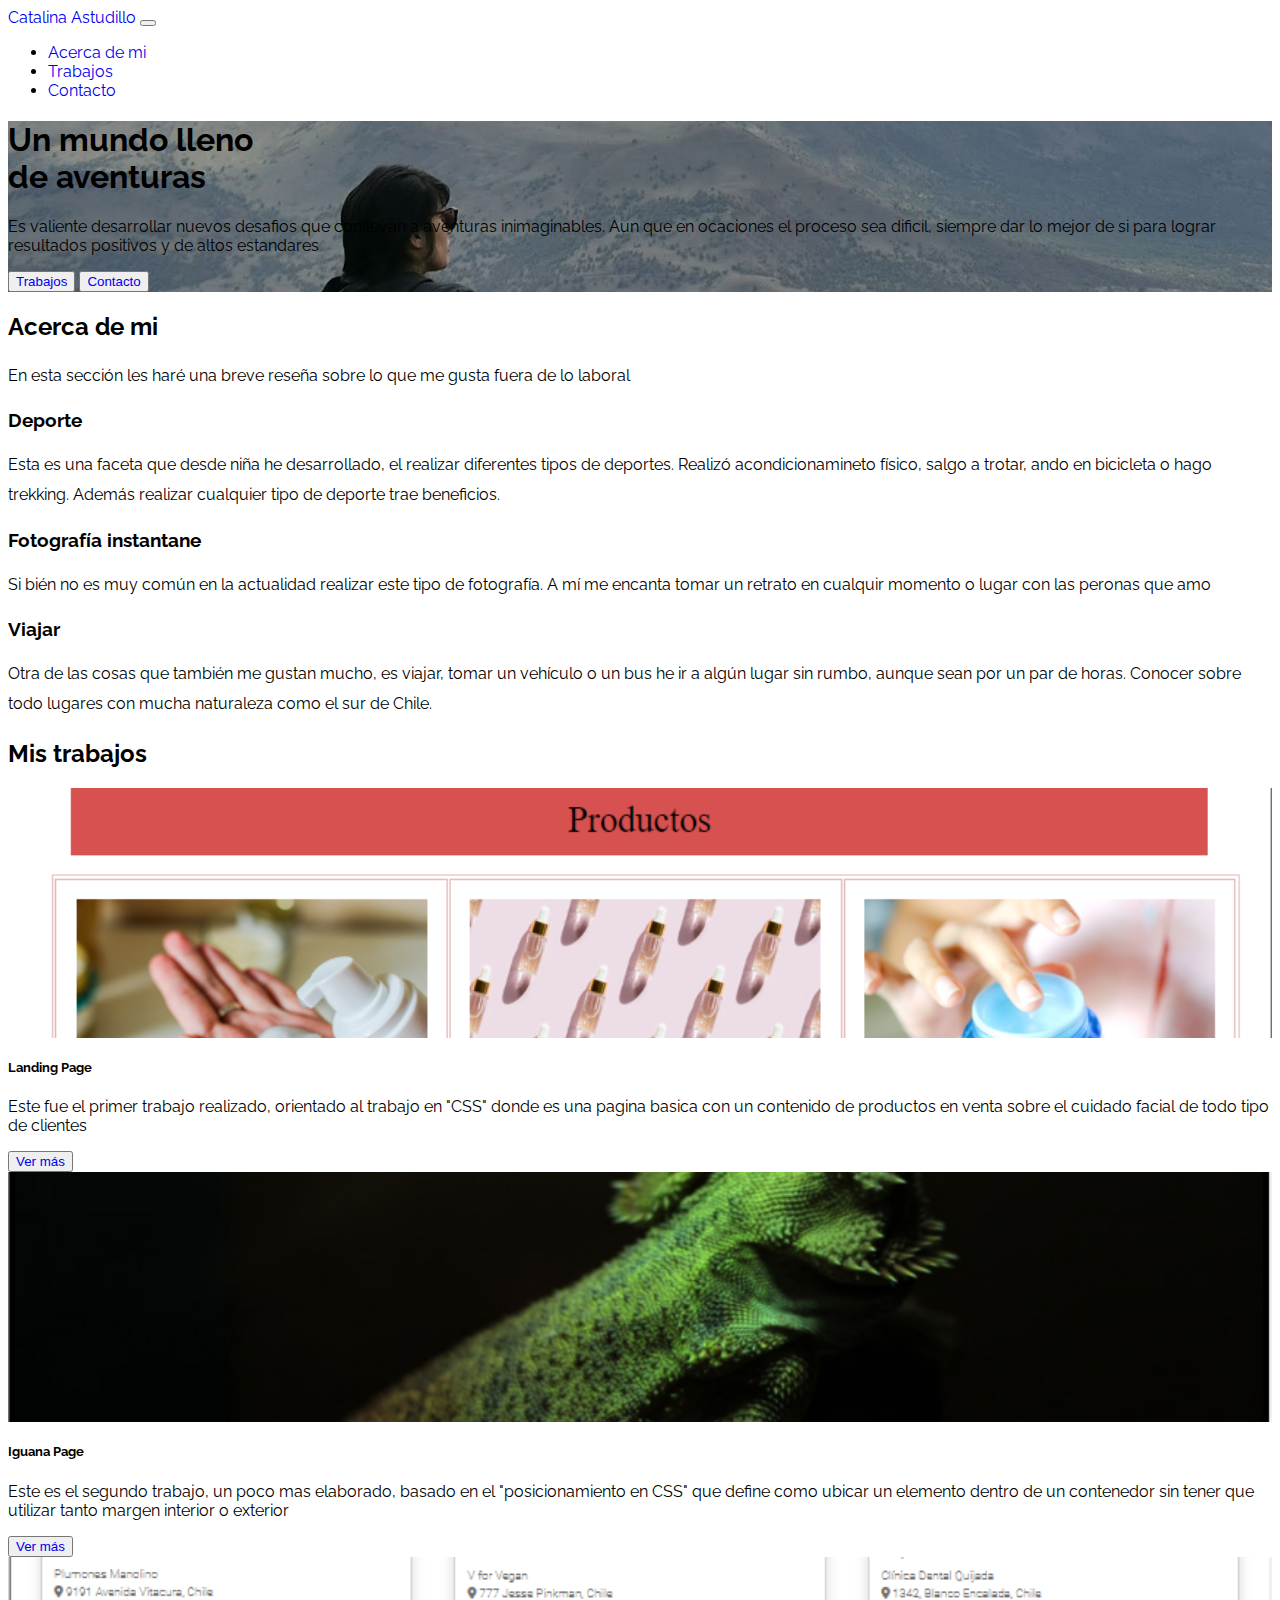
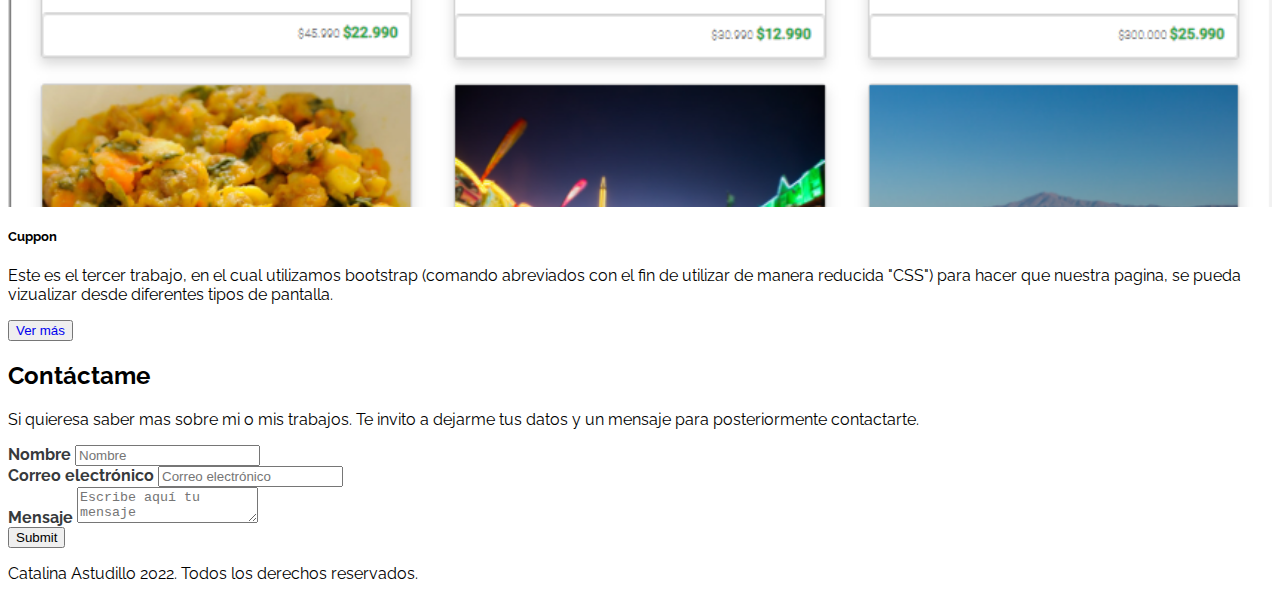
<file: index.html>
<!DOCTYPE html>
<html lang="es">

    <head>
        <meta charset="UTF-8">
        <meta http-equiv="X-UA-Compatible" content="IE=edge">
        <meta name="viewport" content="width=device-width, initial-scale=1.0">
        <link rel="preconnect" href="https://fonts.googleapis.com">
        <link rel="preconnect" href="https://fonts.gstatic.com" crossorigin>
        <link href="https://fonts.googleapis.com/css2?family=Raleway:wght@400;700&display=swap" rel="stylesheet">

        <link href="https://cdn.jsdelivr.net/npm/bootstrap@5.1.3/dist/css/bootstrap.min.css" rel="stylesheet"
            integrity="sha384-1BmE4kWBq78iYhFldvKuhfTAU6auU8tT94WrHftjDbrCEXSU1oBoqyl2QvZ6jIW3" crossorigin="anonymous">

        <title>Catalin Astudillo</title>

        <link rel="shortcut icon" href="assets/img/favicon-32x32.png" type="image/x-icon">

        <link rel="stylesheet" href="https://cdnjs.cloudflare.com/ajax/libs/font-awesome/5.9.0/css/all.min.css"
            integrity="sha512-q3eWabyZPc1XTCmF+8/LuE1ozpg5xxn7iO89yfSOd5/oKvyqLngoNGsx8jq92Y8eXJ/IRxQbEC+FGSYxtk2oiw=="
            crossorigin="anonymous" referrerpolicy="no-referrer" />

        <link rel="stylesheet" href="assets/css/estilos.css">
        
    </head>

    <body>
        <nav class="navbar navbar-expand-lg bg-success navbar-dark fixed-top">
            <div class="container">
                <a class="navbar-brand" href="#">
                    Catalina Astudillo
                </a>
                <button class="navbar-toggler" type="button" data-bs-toggle="collapse"
                    aria-controls="navbarSupportedContent" aria-expanded="false" aria-label="Toggle navigation">
                    <span class="navbar-toggler-icon"></span>
                </button>

                <div class="collapse navbar-collapse" id="navbarSupportedContent">
                    <ul class="navbar-nav ms-auto mb-2 mb-lg-0 fs-5">
                        <li class="nav-item">
                            <a class="nav-link" href="#Acerca-de-mi">Acerca de mi</a>
                        </li>
                        <li class="nav-item">
                            <a class="nav-link" href="#Mis-trabajos">Trabajos</a>
                        </li>
                        <li class="nav-item">
                            <a class="nav-link" href="#Contacto">Contacto</a>
                        </li>
                    </ul>
                </div>
            </div>
        </nav>


        <header id="Hero-Section" class="text-light text-end py-5 mt-5">
            <div class="container">
                <div class="ms-auto col-12 col-md-7 ">
                    <h1 class="display-1 fw-bold my-5">
                        Un mundo lleno <br> de aventuras
                    </h1>
                    <p class="my-5">
                        Es valiente desarrollar nuevos desafios que conllevan a aventuras inimaginables. Aun que en
                        ocaciones el proceso sea dificil, siempre dar lo mejor de si para lograr resultados positivos y de
                        altos estandares
                    </p>
                    <div class="mb-5 pb-5">
                        <button class="btn btn-lg btn-outline-info text-light me-4">
                            <a class="text-light"href="#Mis-trabajos">Trabajos</a>
                        </button>
                        <button class="btn btn-lg btn-outline-info text-light">
                            <a class="text-light"href="#Contacto">Contacto</a>
                        </button>
                    </div>
                </div>
            </div>
        </header>


        <section id="Acerca-de-mi" class="container text-center my-5">

            <h2 class="display-3 fw-bold my-4">Acerca de mi</h2>

            <p class="my-4">
                En esta sección les haré una breve reseña sobre lo que me gusta fuera de lo laboral
            </p>

            <div class="row">
                <div class="col-12 col-md-4">
                    <i class="fas fa-dumbbell fa-3x my-3"></i>
                    <h3 class="my-3 fw-bold">Deporte</h3>
                    <p class="my-3">
                        Esta es una faceta que desde niña he desarrollado, el realizar diferentes tipos de deportes. Realizó
                        acondicionamineto físico, salgo a trotar, ando en bicicleta o hago trekking.

                        Además realizar cualquier tipo de deporte trae beneficios.
                    </p>
                </div>

                <div class="col-12 col-md-4">
                    <i class="fas fa-camera-retro fa-3x my-3"></i>
                    <h3 class="my-3 fw-bold">Fotografía instantane</h3>
                    <p class="my-3">
                        Si bién no es muy común en la actualidad realizar este tipo de fotografía. A mí me encanta tomar un
                        retrato en cualquir momento o lugar con las peronas que amo
                    </p>
                </div>

                <div class="col-12 col-md-4">
                    <i class="fas fa-plane fa-3x my-3"></i>
                    <h3 class="my-3 fw-bold">Viajar</h3>
                    <p class="my-3">
                        Otra de las cosas que también me gustan mucho, es viajar, tomar un vehículo o un bus he ir a algún
                        lugar sin rumbo, aunque sean por un par de horas. Conocer sobre todo lugares con mucha naturaleza
                        como el sur de Chile.
                    </p>
                </div>
            </div>
        </section>


        <section id="Mis-trabajos" class="my-5 p-5 bg-success">

            <h2 class="display-4 fw-bold text-center text-light mb-3">Mis trabajos</h2>

            <div class="row">
                <div class="col-12 col-sm-4 py-2">
                    <div class="card">
                        <div class="image-top" style="background-image: url(assets/img/Landing-page.png)"></div>
                        <div class="card-body">
                            <h5 class="card-title fw-bold">Landing Page</h5>
                            <p class="card-text">
                                Este fue el primer trabajo realizado, orientado al trabajo en "CSS"
                                donde es una pagina basica con un contenido de productos en venta sobre el cuidado facial de
                                todo tipo de clientes
                            </p>
                            <button type="button" class="btn btn-outline-info">
                                <a href="landing-page.html" target="_blank" rel="noopenernoreferrer">Ver más</a>
                            </button>
                        </div>
                    </div>
                </div>

                <div class="col-12 col-sm-4 py-2">
                    <div class="card">
                        <div class="image-top" style="background-image: url(assets/img/iguana-page.png)"></div>
                        <div class="card-body">
                            <h5 class="card-title fw-bold">Iguana Page</h5>
                            <p class="card-text">
                                Este es el segundo trabajo, un poco mas elaborado, basado en el "posicionamiento en CSS" que
                                define como ubicar un elemento dentro de un contenedor sin tener que utilizar tanto margen
                                interior o exterior
                            </p>
                            <button type="button" class="btn btn-outline-info">
                                <a href="iguana-page.html" target="_blank" rel="noopenernoreferrer">Ver más</a>
                            </button>
                        </div>
                    </div>
                </div>

                <div class="col-12 col-sm-4 py-2">
                    <div class="card">
                        <div class="image-top" style="background-image: url(assets/img/cuppon.png)"></div>
                        <div class="card-body">
                            <h5 class="card-title fw-bold">Cuppon</h5>
                            <p class="card-text">
                                Este es el tercer trabajo, en el cual utilizamos bootstrap (comando abreviados con el fin de
                                utilizar de manera reducida "CSS") para hacer que nuestra pagina, se pueda vizualizar desde
                                diferentes tipos de pantalla.
                            </p>
                            <button type="button" class="btn btn-outline-info">
                                <a href="cuppon.html" target="_blank" rel="noopenernoreferrer">Ver más</a>
                            </button>
                        </div>
                    </div>
                </div>
            </div>

        </section>

        <section id="Contacto" class="container my-5">

            <h2 class="display-4 fw-bold text-center my-4">Contáctame</h2>
        
            <p class="text-center my-4 d-none d-md-block">Si quieresa saber mas sobre mi o mis trabajos.
                Te invito a dejarme tus datos y un mensaje para posteriormente contactarte.
            </p>
        
            <form action="mensaje.html">
        
                <div class="form-group mb-4">
                    <label class="mb-2" >Nombre</label>
                <!-- Campo Nombre Obligatorio el ingreso, ademas solo puede ingresar mayusculas y minusculas -->
                <!-- Letra inicial automaticamente queda en mayuscula -->
                    <input class="form-control text-capitalize" placeholder="Nombre" required pattern="[A-Za-z\s]+"/>
                </div>
        
                <div class="form-group mb-4">
                    <label class="mb-2">Correo electrónico</label>
                    <!-- Campo Correo Obligatorio, ingreso automatico en minuscula -->
                    <input class="form-control text-lowercase" type="email" placeholder="Correo electrónico" required/>
                </div>
        
                <div class="form-group">
                    <label class="mb-2">Mensaje</label>
                    <!-- Campo Mensaje Obligatorio -->
                    <textarea class="form-control" placeholder="Escribe aquí tu mensaje" required ></textarea>
                </div>
        
                <div class="my-3 text-end">
                    <!-- <button class="btn btn-info text-light">Enviar</button> -->
                    <!-- Al presionar boton de envio, deria a un mensaje -->
                    <input class="btn btn-info text-light" type="submit">
                </div>
        
            </form>
        
        </section>

        <footer class="bg-dark text-center text-light p-4">
            <p class="mb-0">Catalina Astudillo 2022. Todos los derechos reservados.</p>
        </footer>


        <script src="https://cdn.jsdelivr.net/npm/bootstrap@5.1.3/dist/js/bootstrap.bundle.min.js"
            integrity="sha384-ka7Sk0Gln4gmtz2MlQnikT1wXgYsOg+OMhuP+IlRH9sENBO0LRn5q+8nbTov4+1p"
            crossorigin="anonymous">
        </script>

    </body>

</html>
</file>
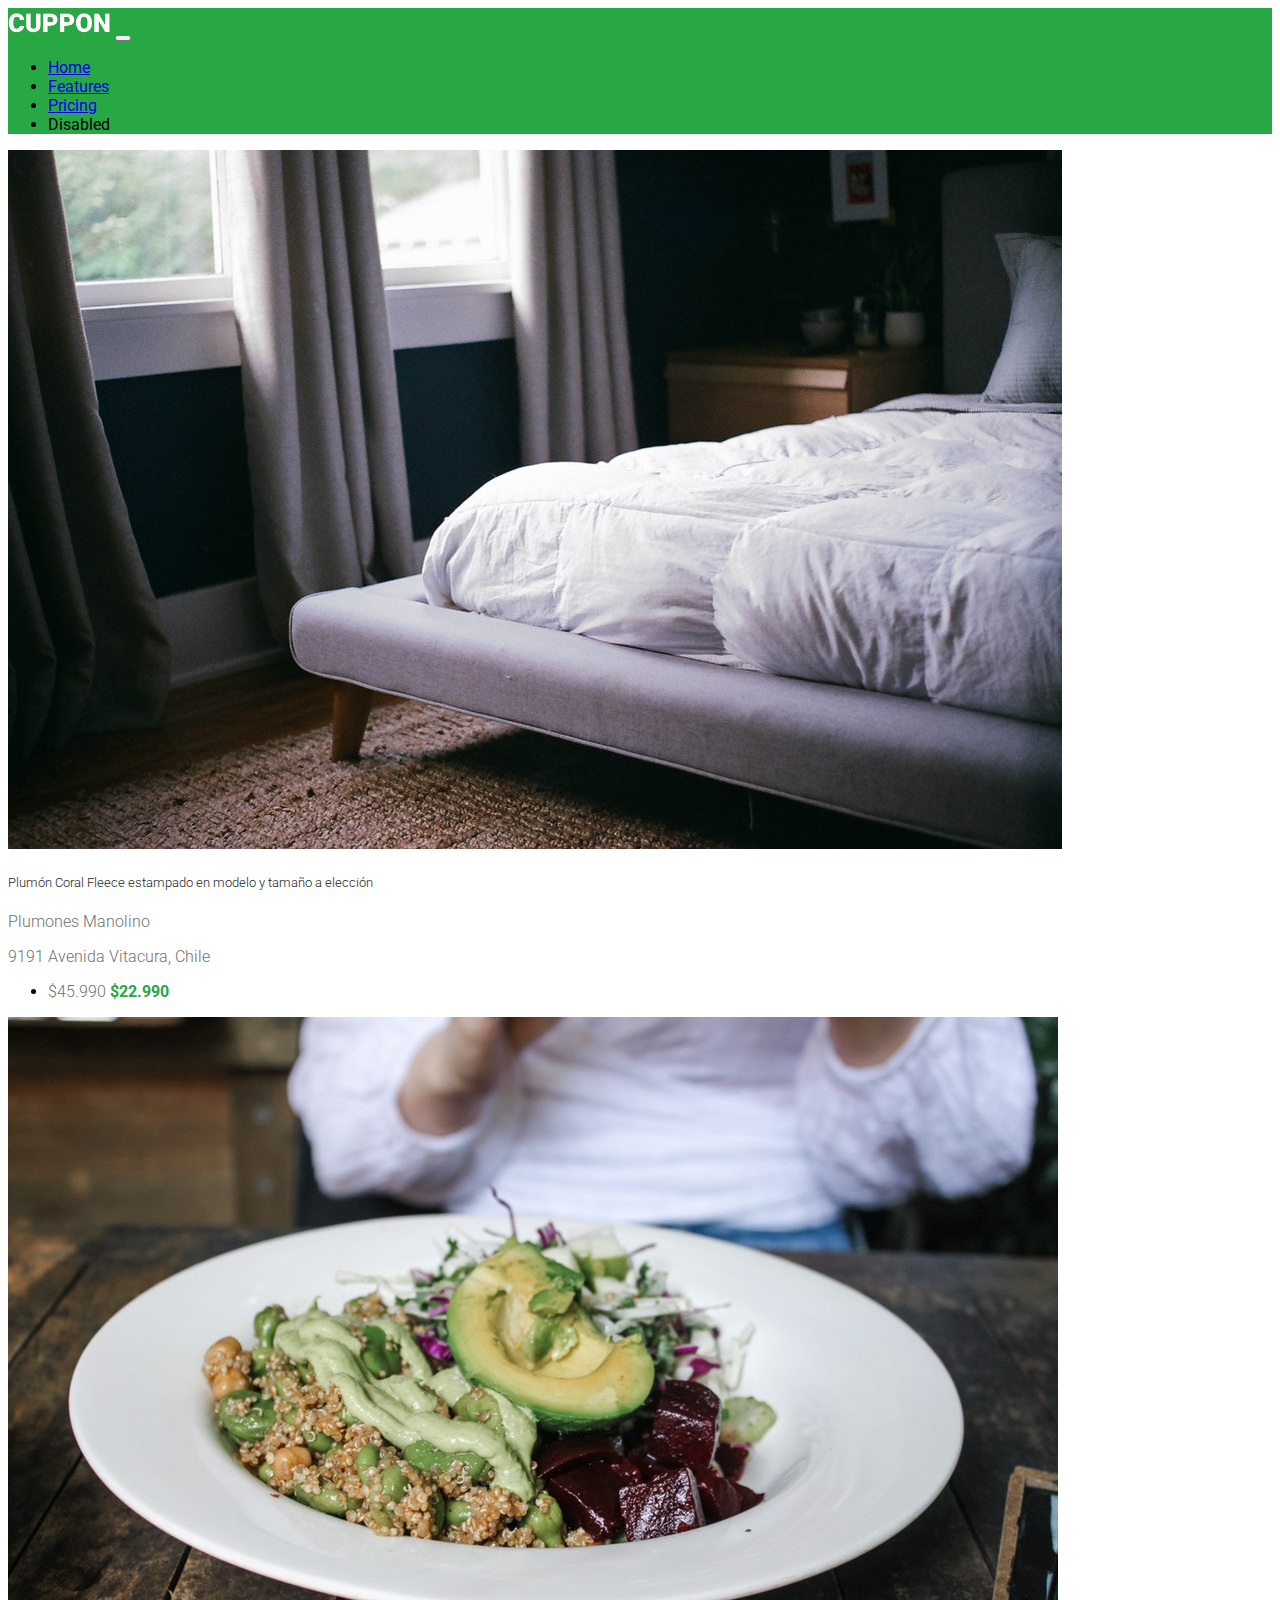
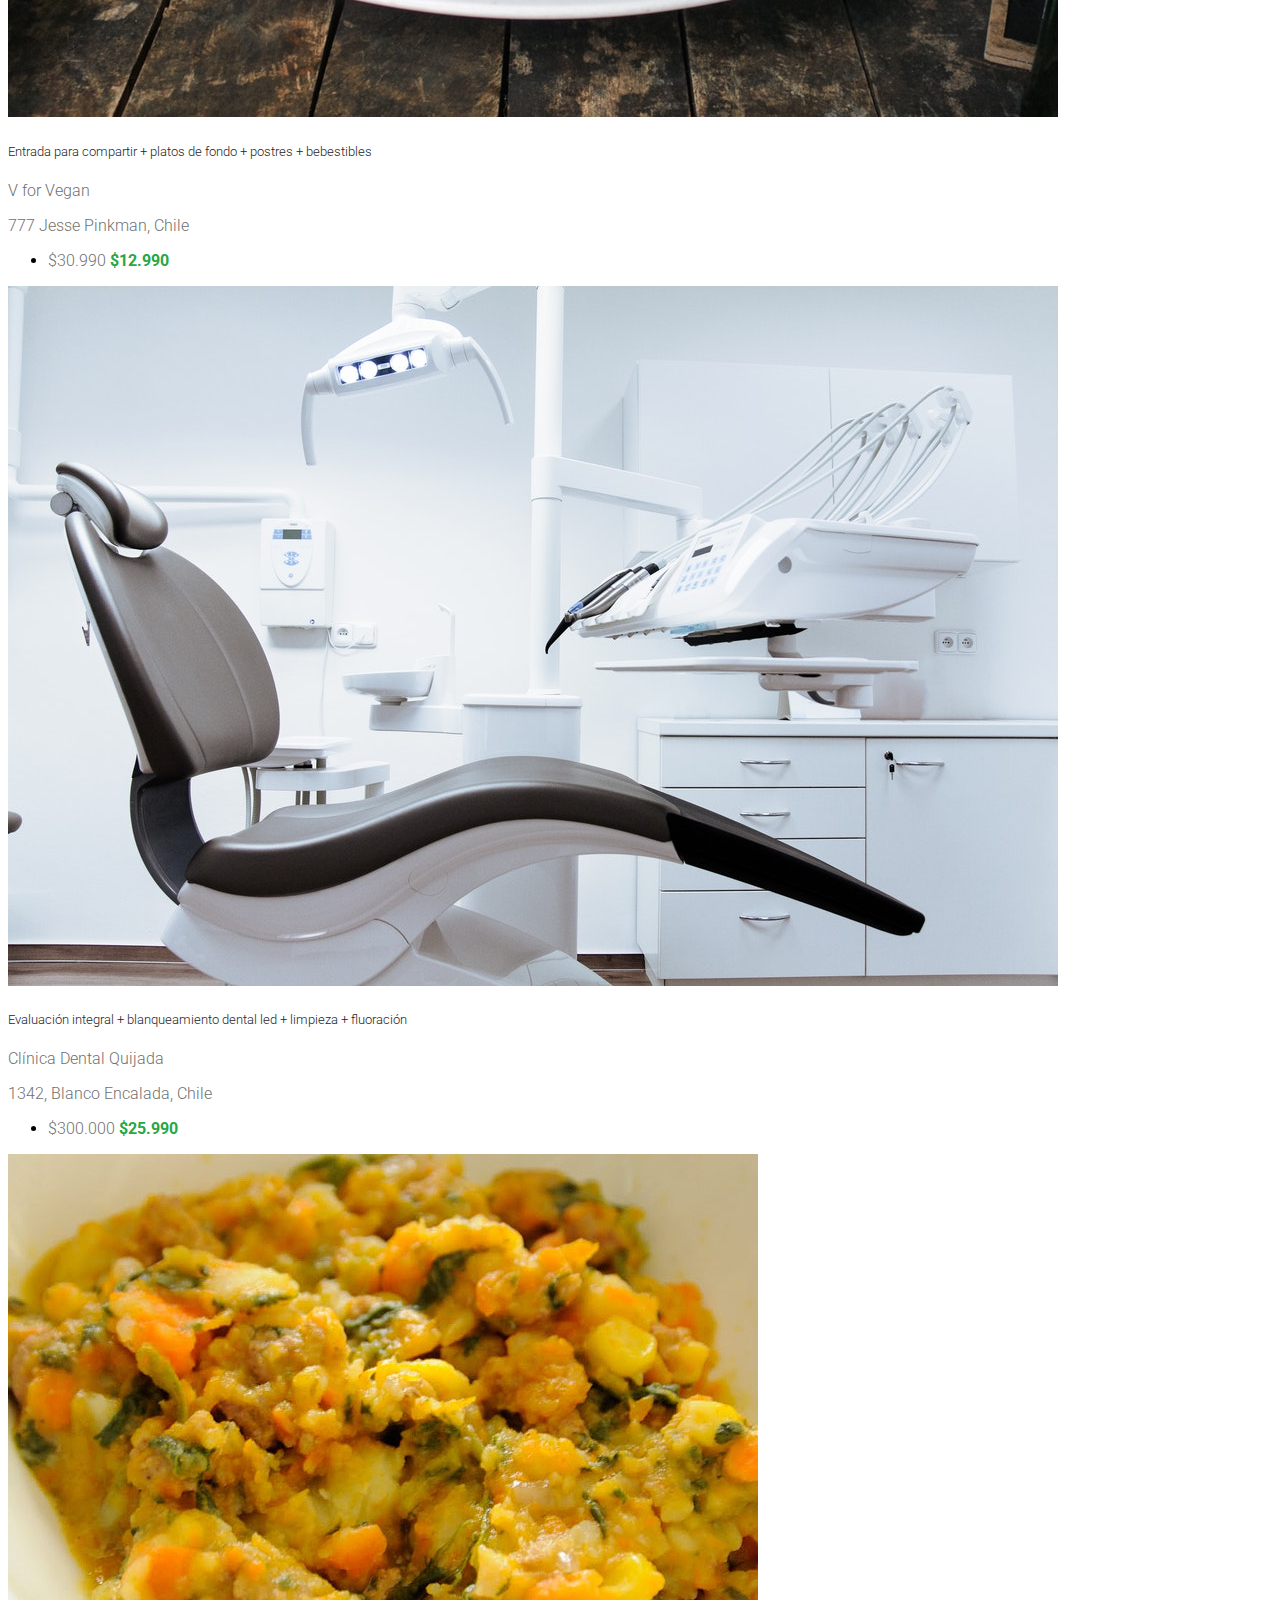
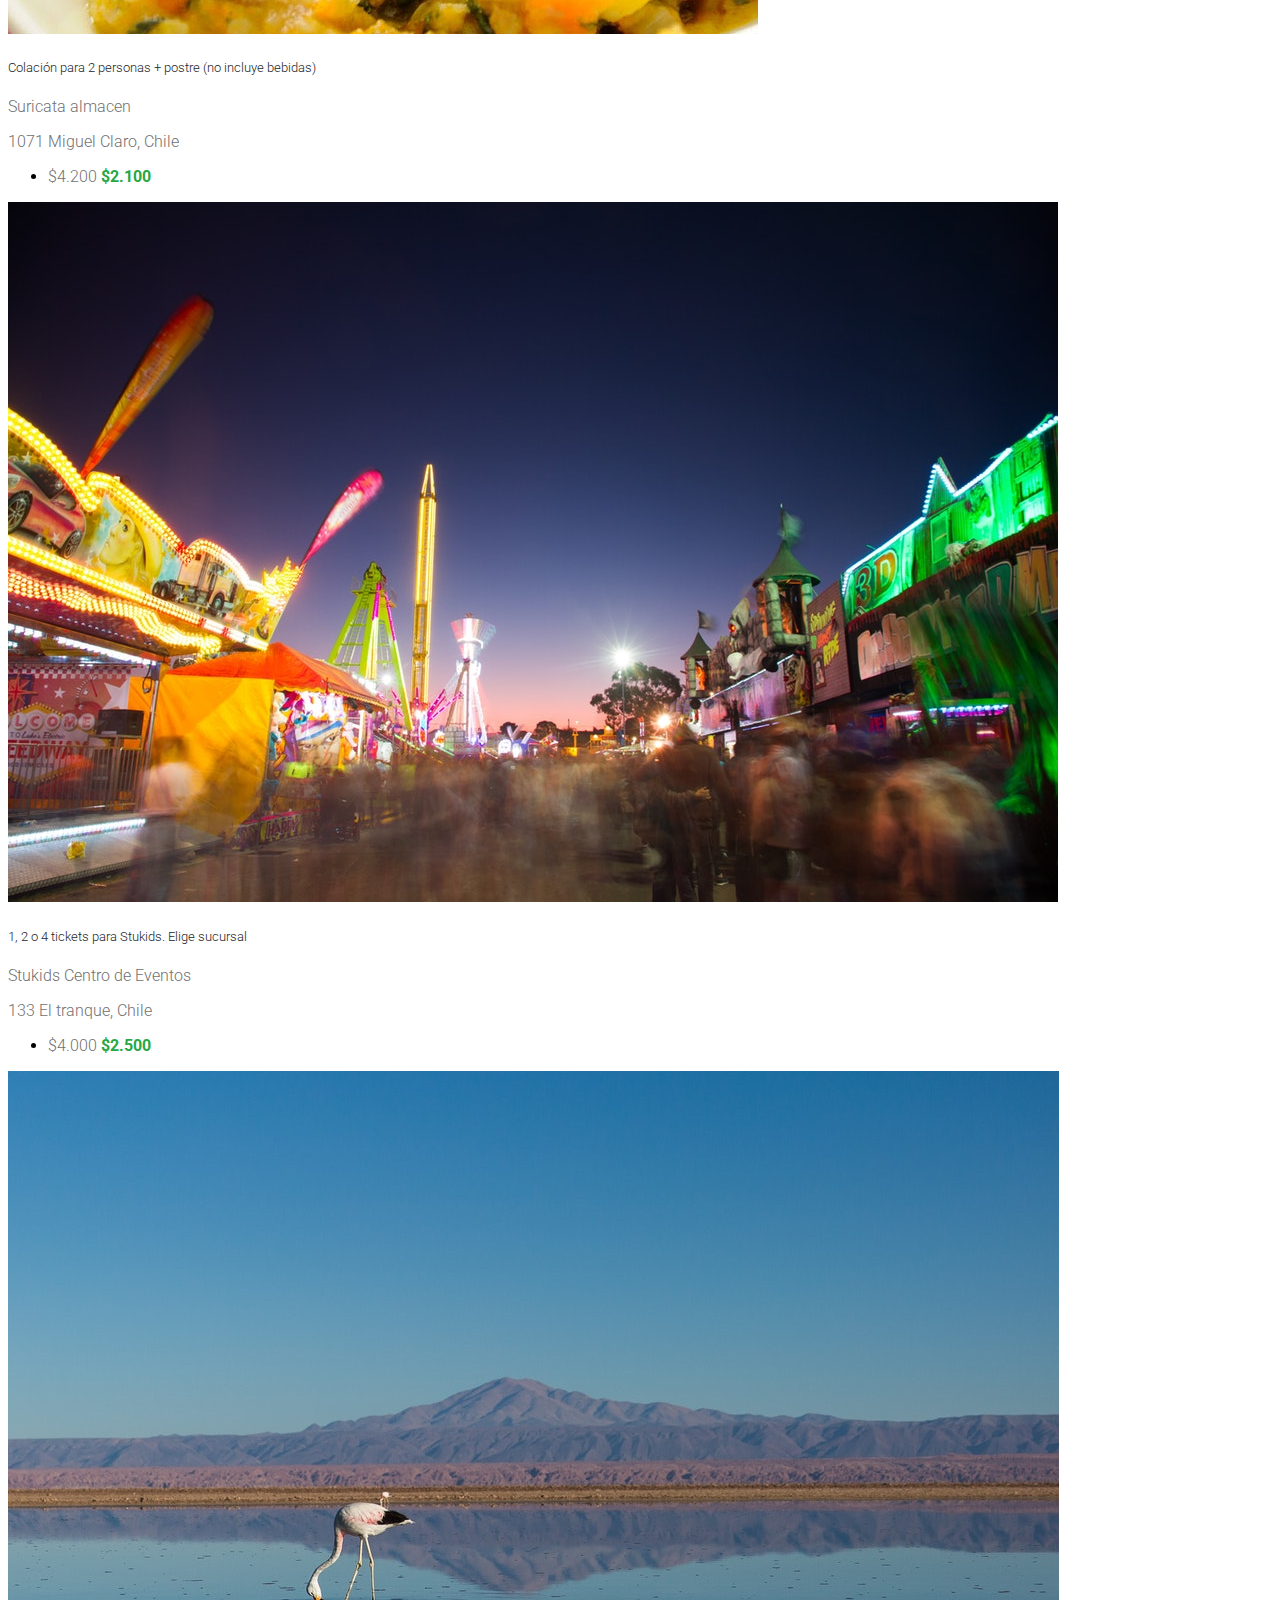
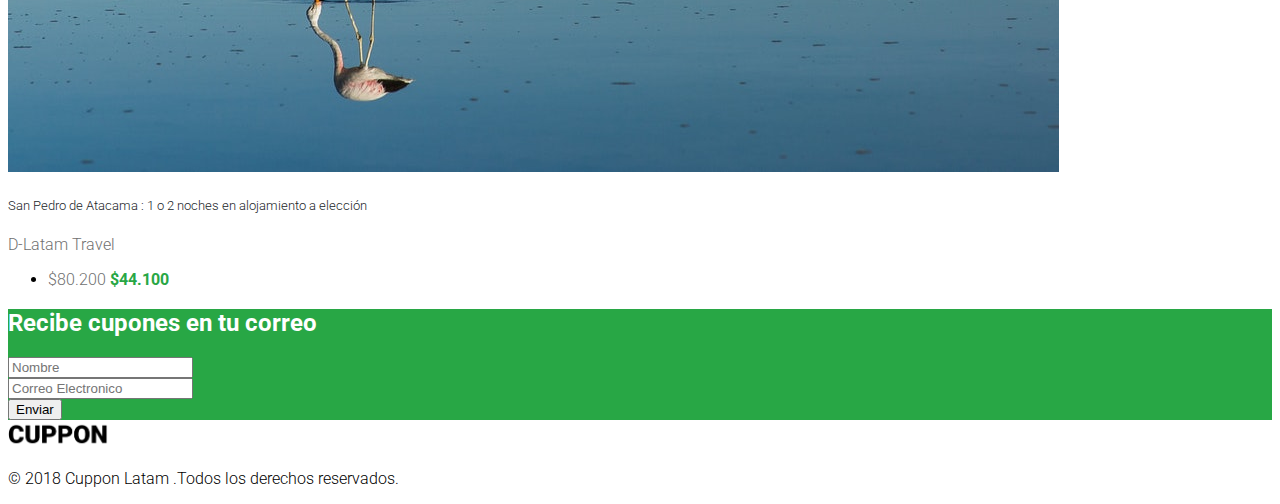
<file: cuppon.html>
<!doctype html>
<html lang="en">
    <head>
        <title>Cuppon</title>
        <!-- Required meta tags -->
        <meta charset="utf-8">
        <meta name="viewport" content="width=device-width, initial-scale=1, shrink-to-fit=no">

        <!-- Bootstrap CSS v5.2.0-beta1 -->
        <link rel="stylesheet" href="https://cdn.jsdelivr.net/npm/bootstrap@5.2.0-beta1/dist/css/bootstrap.min.css"  integrity="sha384-0evHe/X+R7YkIZDRvuzKMRqM+OrBnVFBL6DOitfPri4tjfHxaWutUpFmBp4vmVor" crossorigin="anonymous">

        <link rel="stylesheet" href="https://cdnjs.cloudflare.com/ajax/libs/font-awesome/6.1.1/css/all.min.css" integrity="sha512-KfkfwYDsLkIlwQp6LFnl8zNdLGxu9YAA1QvwINks4PhcElQSvqcyVLLD9aMhXd13uQjoXtEKNosOWaZqXgel0g==" crossorigin="anonymous" referrerpolicy="no-referrer" />

        <link rel="preconnect" href="https://fonts.googleapis.com">
        <link rel="preconnect" href="https://fonts.gstatic.com" crossorigin>
        <link href="https://fonts.googleapis.com/css2?family=Roboto:wght@300;500&display=swap" rel="stylesheet">

        <link rel="shortcut icon" href="assets/img/favicon-16x16.png" type="image/x-icon">

        <link rel="stylesheet" href="assets/css/cuppon.css">


    </head>
    <body>
        
        <nav class="navbar navbar-expand-lg navbar-dark">
            <div class="container-fluid">
                <img class="logo_navbar ms-3" src="assets/img/logo-white.png" alt="Cuppon">
                <button class="navbar-toggler" type="button" data-bs-toggle="collapse" data-bs-target="#navbarNav" aria-controls="navbarNav" aria-expanded="false" aria-label="Toggle navigation">
                <span class="navbar-toggler-icon"></span>
                </button>
                <div class="collapse navbar-collapse" id="navbarNav">
                    <ul class="navbar-nav ms-auto" >
                        <li class="nav-item">
                            <a class="nav-link active" aria-current="page" href="index.html">Home</a>
                        </li>
                        <li class="nav-item">
                            <a class="nav-link" href="#">Features</a>
                        </li>
                        <li class="nav-item">
                            <a class="nav-link" href="#">Pricing</a>
                        </li>
                        <li class="nav-item">
                            <a class="nav-link disabled">Disabled</a>
                        </li>
                    </ul>
                </div>
            </div>
        </nav>

        <main class="main">
            <div class="content-card pt-3 ps-4 pe-4">
                <div class="row">

                    <div class="col-xs-12 col-md-4">
                        <div class="card m-3 shadow rounded">
                            <img src="assets/img/cupon-1.jpg" alt="Cupon 1">
                            <div class="card-body">
                                <h5 class="card-tittle">Plumón Coral Fleece estampado en modelo y tamaño a elección</h5>
                                <p class="card-text mb-0 parrafo2">Plumones Manolino</p>
                                <p class="card-text"><i class="fa-solid fa-location-dot"></i> 9191 Avenida Vitacura, Chile</p>
                            </div>
                            <ul class="list-group">
                                <li class="list-group-item text-end pb-0 parrafo2">
                                    <p class="texto2">
                                        <span> $45.990 </span>
                                        <span class="parrafo1 fs-5"><strong> $22.990 </strong></span>
                                    </p>
                                </li> 
                            </ul>
                        </div>
                    </div>

                    <div class="col-xs-12 col-md-4">
                        <div class="card m-3 shadow rounded">
                            <img src="assets/img/cupon-2.jpg" alt="Cupon 2">
                            <div class="card-body">
                                <h5 class="card-tittle">Entrada para compartir + platos de fondo + postres + bebestibles</h5>
                                <p class="card-text mb-0 parrafo2">V for Vegan</p>
                                <p class="card-text"><i class="fa-solid fa-location-dot"></i> 777 Jesse Pinkman, Chile</p>
                            </div>
                            <ul class="list-group">
                                <li class="list-group-item text-end pb-0 parrafo2">
                                    <p class="texto2">
                                        <span> $30.990 </span>
                                        <span class="parrafo1 fs-5"><strong> $12.990 </strong></span>
                                    </p>
                                </li>
                            </ul>
                        </div>
                    </div>

                    <div class="col-xs-12 col-md-4">
                        <div class="card m-3 shadow rounded">
                            <img src="assets/img/cupon-3.jpg" alt="Cupon 3">
                            <div class="card-body">
                                <h5 class="card-tittle">Evaluación integral + blanqueamiento dental led + limpieza + fluoración</h5>
                                <p class="card-text mb-0 parrafo2">Clínica Dental Quijada</p>
                                <p class="card-text"><i class="fa-solid fa-location-dot"></i> 1342, Blanco Encalada, Chile</p>
                            </div>
                            <ul class="list-group">
                                <li class="list-group-item text-end pb-0 parrafo2">
                                    <p class="texto2">
                                        <span> $300.000 </span>
                                        <span class="parrafo1 fs-5"><strong> $25.990 </strong></span>
                                    </p>
                                </li>
                            </ul>
                        </div>
                    </div>

                    <div class="col-xs-12 col-md-4">
                        <div class="card m-3 shadow rounded">
                            <img src="assets/img/cupon-4.jpg" alt="Cupon 4">
                            <div class="card-body">
                                <h5 class="card-tittle">Colación para 2 personas + postre (no incluye bebidas)</h5>
                                <p class="card-text mb-0 parrafo2">Suricata almacen</p>
                                <p class="card-text"><i class="fa-solid fa-location-dot"></i> 1071 Miguel Claro, Chile</p>
                            </div>
                            <ul class="list-group">
                                <li class="list-group-item text-end pb-0 parrafo2">
                                    <p class="texto2">
                                        <span> $4.200 </span>
                                        <span class="parrafo1 fs-5"><strong> $2.100 </strong></span>
                                    </p>
                                </li>
                            </ul>
                        </div>
                    </div>

                    <div class="col-xs-12 col-md-4">
                        <div class="card m-3 shadow rounded">
                            <img src="assets/img/cupon-5.jpg" alt="Cupon 5">
                            <div class="card-body">
                                <h5 class="card-tittle">1, 2 o 4 tickets para Stukids. Elige sucursal</h5>
                                <p class="card-text mb-0 parrafo2">Stukids Centro de Eventos</p>
                                <p class="card-text"><i class="fa-solid fa-location-dot"></i> 133 El tranque, Chile</p>
                            </div>
                            <ul class="list-group">
                                <li class="list-group-item text-end pb-0 parrafo2">
                                    <p class="texto2">
                                        <span> $4.000 </span>
                                        <span class="parrafo1 fs-5"><strong> $2.500 </strong></span>
                                    </p>
                                </li>
                            </ul>
                        </div>
                    </div>

                    <div class="col-xs-12 col-md-4">
                        <div class="card m-3 shadow rounded">
                            <img src="assets/img/cupon-6.jpg" alt="Cupon 6">
                            <div class="card-body">
                                <h5 class="card-tittle">San Pedro de Atacama : 1 o 2 noches en alojamiento a elección</h5>
                                <p class="card-text mb-0 parrafo2">D-Latam Travel</p>
                            </div>
                            <ul class="list-group">
                                <li class="list-group-item text-end pb-0 parrafo2">
                                    <p class="texto2">
                                        <span> $80.200 </span>
                                        <span class="parrafo1 fs-5"><strong> $44.100 </strong></span>
                                    </p>
                                </li> 
                            </ul>
                        </div>
                    </div>

                </div>
            </div>
        </main>

        <form class="formulario p-4 mt-5">
            <div class="container-fluid text-center">
                <div class="mb-3 text-center colores">
                    <h2>Recibe cupones en tu correo</h2>
                </div>
                    <div class="mb-3">
                        <input type="email" class="form-control" id="exampleInputEmail1" aria-describedby="emailHelp" placeholder="Nombre">
                    </div>
                    <div class="mb-3">
                        <input type="password" class="form-control" id="exampleInputPassword1" placeholder="Correo Electronico">
                    </div>
                <div class="col-1-fluid mx-auto justify-content-center">
                    <button type="submit" class="btn btn-light">Enviar</button>
                </div>
            </div>
        </form>


        <footer class="p-4 text-center">
            <div class="container-fluid">
               <img class="imagen-footer my-2" src="assets/img/logo-black.png" alt=""> 
            </div>
            <p>© 2018 Cuppon Latam .Todos los derechos reservados.</p>
        </footer>

    
        <!-- Bootstrap JavaScript Libraries -->
        <script src="https://cdn.jsdelivr.net/npm/@popperjs/core@2.11.5/dist/umd/popper.min.js" integrity="sha384-Xe+8cL9oJa6tN/veChSP7q+mnSPaj5Bcu9mPX5F5xIGE0DVittaqT5lorf0EI7Vk" crossorigin="anonymous"></script>

        <script src="https://cdn.jsdelivr.net/npm/bootstrap@5.2.0-beta1/dist/js/bootstrap.min.js" integrity="sha384-kjU+l4N0Yf4ZOJErLsIcvOU2qSb74wXpOhqTvwVx3OElZRweTnQ6d31fXEoRD1Jy" crossorigin="anonymous"></script>

    </body>
</html>
</file>
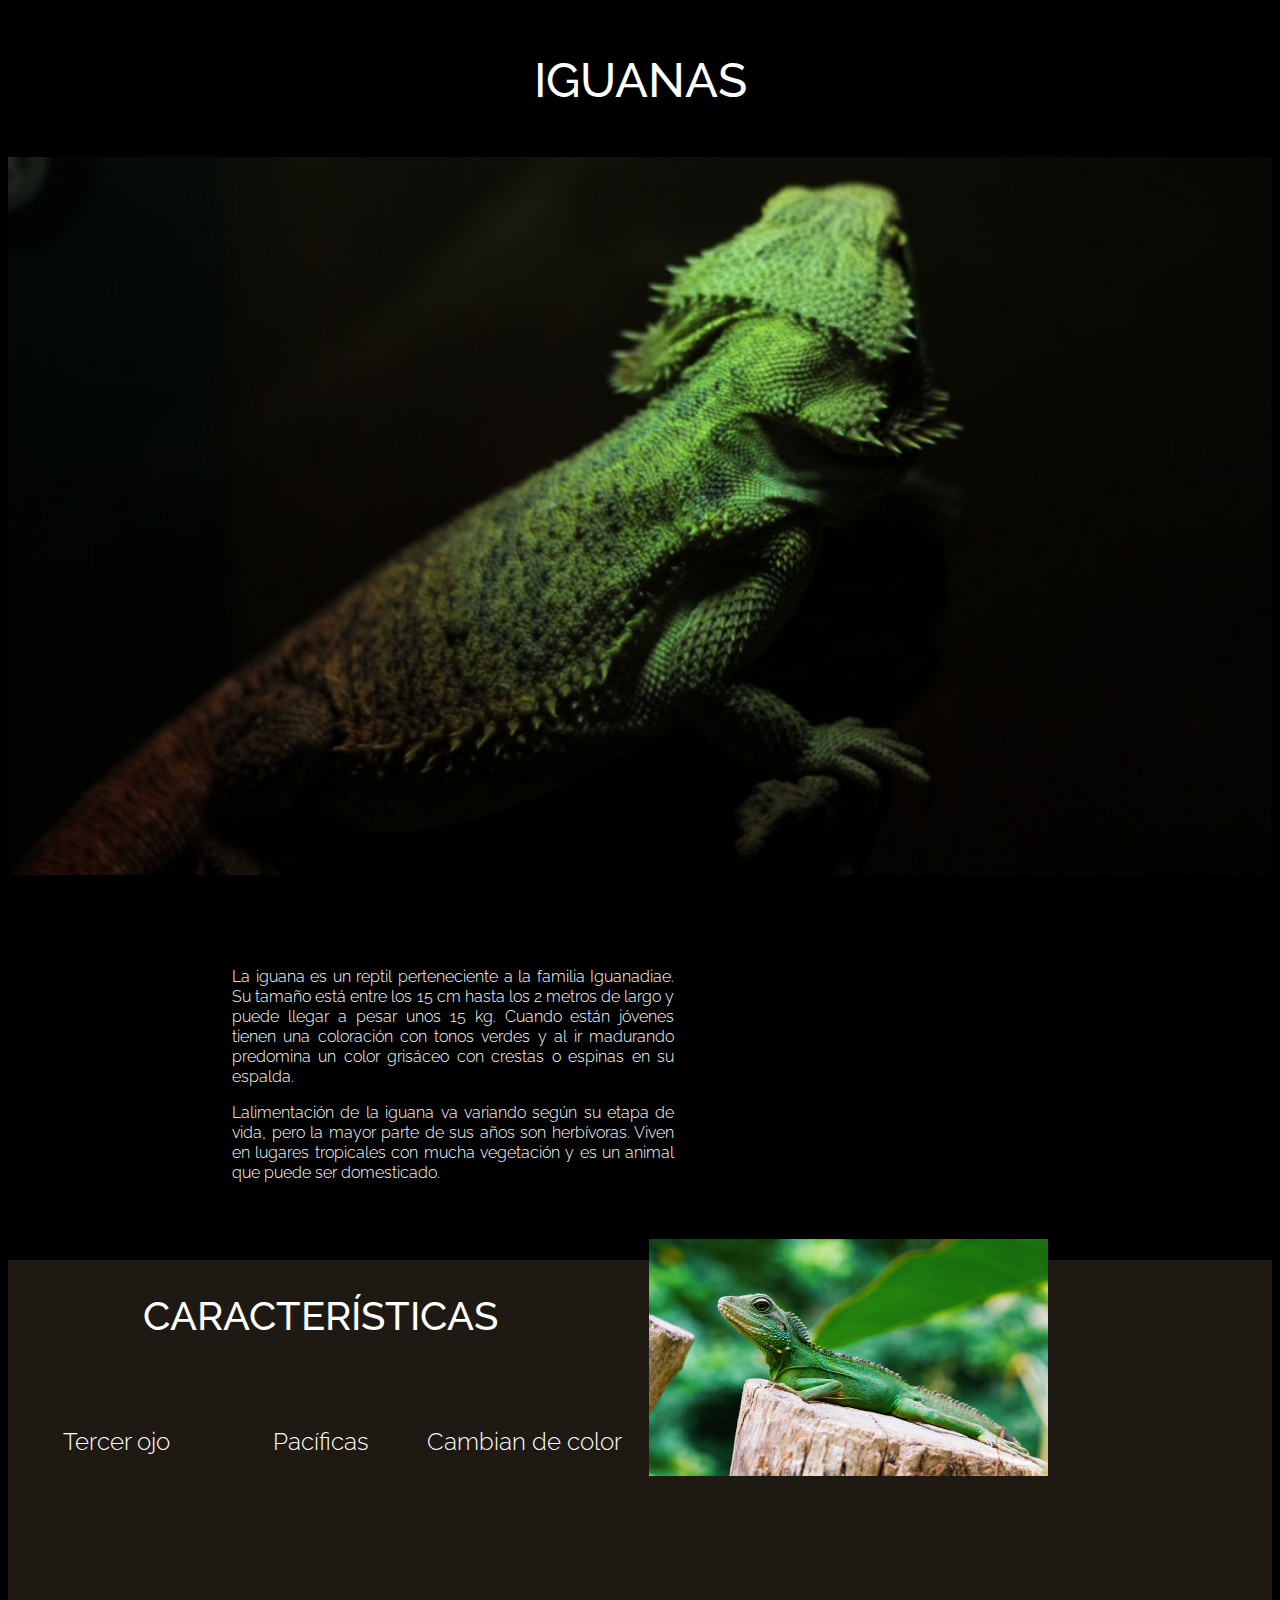
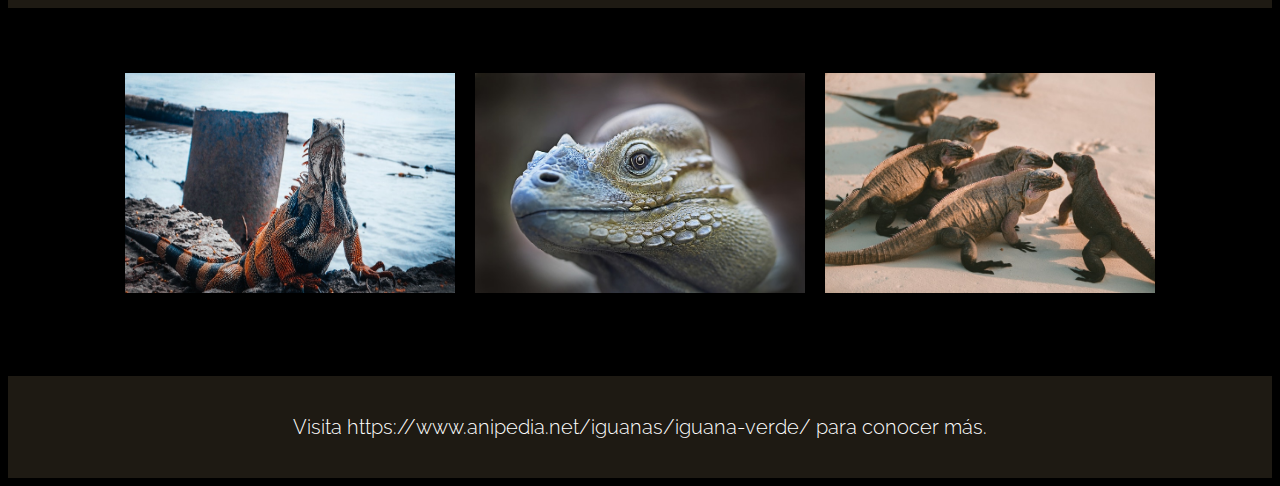
<file: iguana-page.html>
<!DOCTYPE html>
<html lang="en">
    <head>
        <meta charset="UTF-8">
        <meta http-equiv="X-UA-Compatible" content="IE=edge">
        <meta name="viewport" content="width=device-width, initial-scale=1.0">
        <title>Iguana Page</title>

        <link rel="stylesheet" href="https://cdnjs.cloudflare.com/ajax/libs/font-awesome/6.1.1/css/all.min.css" integrity="sha512-KfkfwYDsLkIlwQp6LFnl8zNdLGxu9YAA1QvwINks4PhcElQSvqcyVLLD9aMhXd13uQjoXtEKNosOWaZqXgel0g==" crossorigin="anonymous" referrerpolicy="no-referrer" />


        <link rel="preconnect" href="https://fonts.googleapis.com">
        <link rel="preconnect" href="https://fonts.gstatic.com" crossorigin>
        <link href="https://fonts.googleapis.com/css2?family=Raleway:wght@300;500&display=swap" rel="stylesheet">

        <link rel="stylesheet" href="assets/css/iguana-page.css">

        <link rel="shortcut icon" href="assets/img/favicon-16-16-px.png" type="image/x-icon">

    </head>
    
    <body>

        <header>
            <h1><a href="index.html"> IGUANAS </a></h1>
            <img class="fondo" src="assets/img/bg-header.jpg" alt="Iguana">
        </header>

        <main>
            <div class="desc-section">
                <div class="text">
                    <p class="text1">La iguana es un reptil perteneciente a la familia Iguanadiae. Su tamaño está entre los 15 cm hasta los 2 metros de largo y puede llegar a pesar unos 15 kg. Cuando están jóvenes tienen una coloración con tonos verdes y al ir madurando predomina un color grisáceo con crestas o espinas en su espalda.</p>
                    <p class="text2">Lalimentación de la iguana va variando según su etapa de vida, pero la mayor parte de sus años son herbívoras. Viven en lugares tropicales con mucha vegetación y es un animal que puede ser domesticado.</p>
                </div>
                <img class="iguana1" src="assets/img/iguana-1.jpg" alt="Iguana">
            </div>

            <div class="icon-section">
                <h2>CARACTERÍSTICAS</h2>
                
                <div class="icon">
                    <i class="far fa-eye fa-3x"></i>
                    <p>Tercer ojo</p>
                </div>
    
                <div class="icon">
                    <i class="far fa-hand-peace fa-3x"></i>
                    <p>Pacíficas</p>
                </div>
    
                <div class="icon">
                    <i class="fas fa-paint-brush fa-3x"></i>
                    <p>Cambian de color</p>
                </div>
            </div>

        </main>

        <section class="photos">
                <img class="photo" src="assets/img/iguana-2.jpg" alt="iguana 2">
                <img class="photo" src="assets/img/iguana-3.jpg" alt="">
                <img class="photo" src="assets/img/iguana-4.jpg" alt="">
        </section>

        <footer>
            <p>Visita https://www.anipedia.net/iguanas/iguana-verde/ para conocer más.</p>
        </footer>
        
    </body>

</html>
</file>
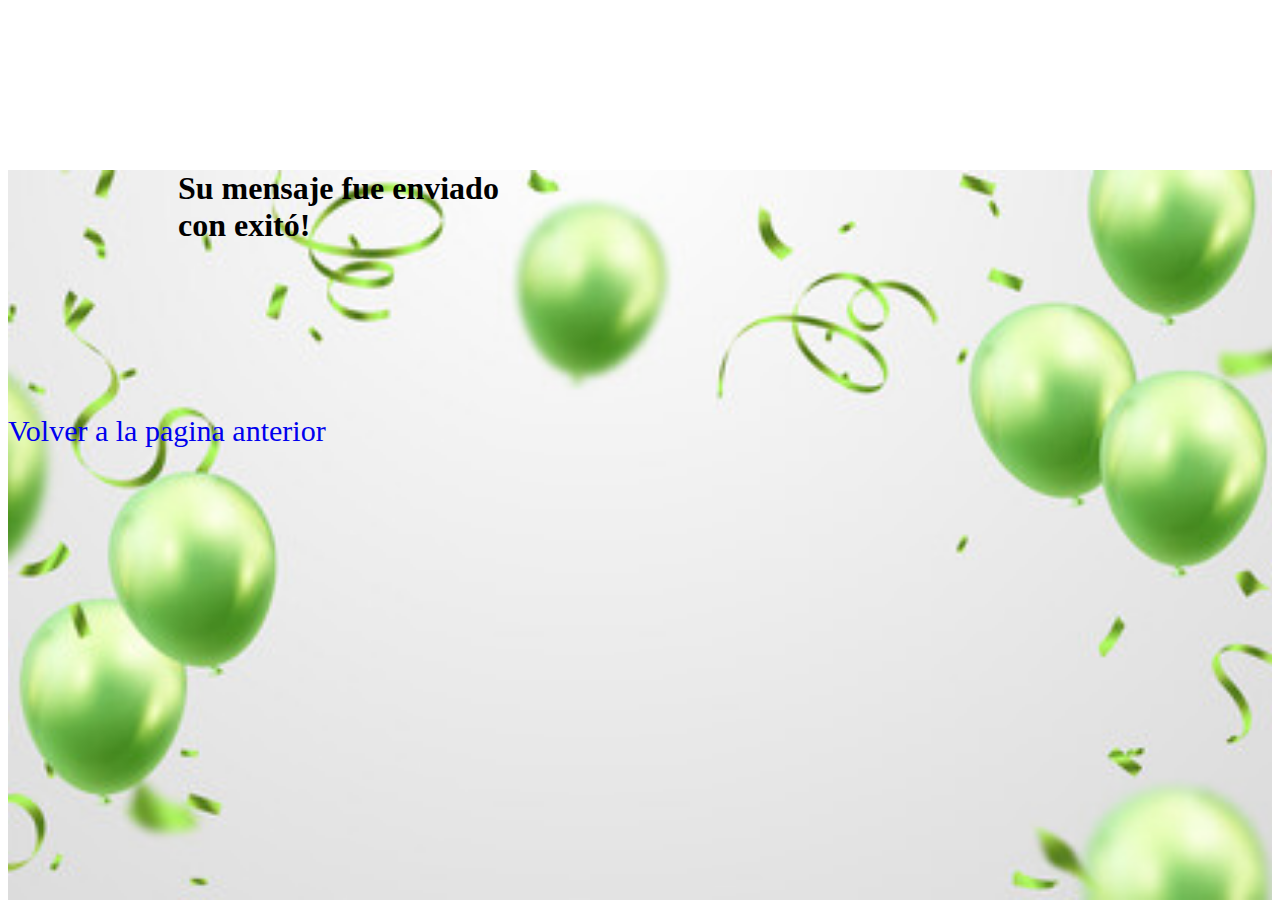
<file: mensaje.html>
<!DOCTYPE html>
<html lang="en">

    <head>
        <meta charset="UTF-8">
        <meta http-equiv="X-UA-Compatible" content="IE=edge">
        <meta name="viewport" content="width=device-width, initial-scale=1.0">

        <link href="https://cdn.jsdelivr.net/npm/bootstrap@5.1.3/dist/css/bootstrap.min.css" rel="stylesheet"
                integrity="sha384-1BmE4kWBq78iYhFldvKuhfTAU6auU8tT94WrHftjDbrCEXSU1oBoqyl2QvZ6jIW3" crossorigin="anonymous">

        <title>Enviado</title>
        <link rel="shortcut icon" href="assets/img/favicon-32x32.png" type="image/x-icon">

        <link rel="stylesheet" href="assets/css/mensaje.css">

    </head>

    <body>

        <div class="imagen p-5">
            <h1 class="text-center display-3 p-5">Su mensaje fue enviado <br> con exitó!</h1>
            <div class="text-center">
                <a class="text-dark" href="index.html">Volver a la pagina anterior</a>
            </div>
        </div>

    </body>

</html>
</file>
<file: assets/css/estilos.css>
body {
  font-family: "Raleway", sans-serif;
}

/* Hero Section */

#Hero-Section {
  background-image: url("../img/bg-hero1.jpg");
  background-repeat: no-repeat;
  background-size: cover;
  background-position: left;
}

a{
  text-decoration: none;
}

/* Sobre mi */

#Acerca-de-mi p{
  line-height: 30px;
}

/* Mis trabajos */

#Mis-trabajos .image-top {
  height: 250px;
  background-repeat: no-repeat;
  background-size: cover;
  background-position: center;
}

/* Contacto */

#Contacto form label {
  font-weight: 700;
  color: #373a3c;
}

@media (max-width: 768px) {
  #Contacto form label {
    font-weight: 400;
  }

  .navbar-brand{
    width: 100px;
  }

}
</file>
<file: assets/css/cuppon.css>
body{
    font-family: 'Roboto', sans-serif;
}

.navbar{
    background-color: #28A745;
}

.logo_navbar{
    height: 30px;
}

.card-tittle{
    color: #212529;
    font-weight: 300;
}

.card-text{
    color: #707070;
    font-weight: 300;
}

.texto2{
    color: #707070;
    font-weight: 300;
}

.parrafo1{
    color: #28A745;
    font-weight: 500;
}

.formulario{
    background-color: #28A745;
    color: white;
    font-weight: 500;
}

.imagen-footer{
    width: 100px;
    vertical-align: auto;
}

footer{
    font-weight: 300;
}
</file>
<file: assets/css/iguana-page.css>
body{
    font-family: 'Raleway', sans-serif;
    background-color: #000;
    color: #fff;
}

header{
    display: block;    
}

header h1{
    width: 100%;
    height: 73px;
    font-size: 48px;
    font-weight: 500;
    text-align: center;
    padding-top: 20px;
}

.fondo{
    width: 100%;
}

.desc-section{
    height: 348px;
}

.text{
    display: inline-block;
    padding-left: 224px;
    padding-top: 72px;
    width: 35%;
    margin-right: 16px;
    font-weight: 300;
    line-height: 20px;
}

.iguana1{
    float: right;
    width: 399px;
    height: 237px;
    padding-right: 224px;
    padding-top: 40px;
    margin-left: 16px;
}

.text1{
    margin-bottom: 16px;
    text-align: justify;
}

.text2{
    margin-top: 16px;
    text-align: justify;
}

.icon-section{
    background-color: #1e1a13;
    text-align: center;
    height: 348px;
}

.icon-section h2{
    padding-bottom: 30px;
    padding-top: 32px;
    font-size: 40px;
    font-weight: 500;
}

.icon-section .icon{
    width: 200px;
    display: inline-block;
}

.icon-section i{
    padding-bottom: 8px;
}

.icon-section p{
    font-weight: 300;
    font-size: 24px;
}

.photos{
    height: 348px;
    line-height: 348px;
    text-align: center;
}

.photos .photo{
    display: inline-block;
    margin: 8px;
    height: 220px;
    width: 330px;
    vertical-align: middle;
}

footer{
    display: block;
    background-color: #1e1a13;
    height: 102px;
    line-height: 102px;
}

footer p{
    text-align: center;
    font-size: 20px;
    font-weight: 300;

}
a{
    text-decoration: none;
    color: white;
}
</file>
<file: assets/css/mensaje.css>
.imagen{
    background-image: url(../img/felicidades.jpg);
    background-position: center;
    background-size: cover;
    width: 100%;
    height: 730px;
}

.imagen h1{
    margin: 170px;
}

a{
    text-decoration: none;
    font-size: 30px;
}
</file>
